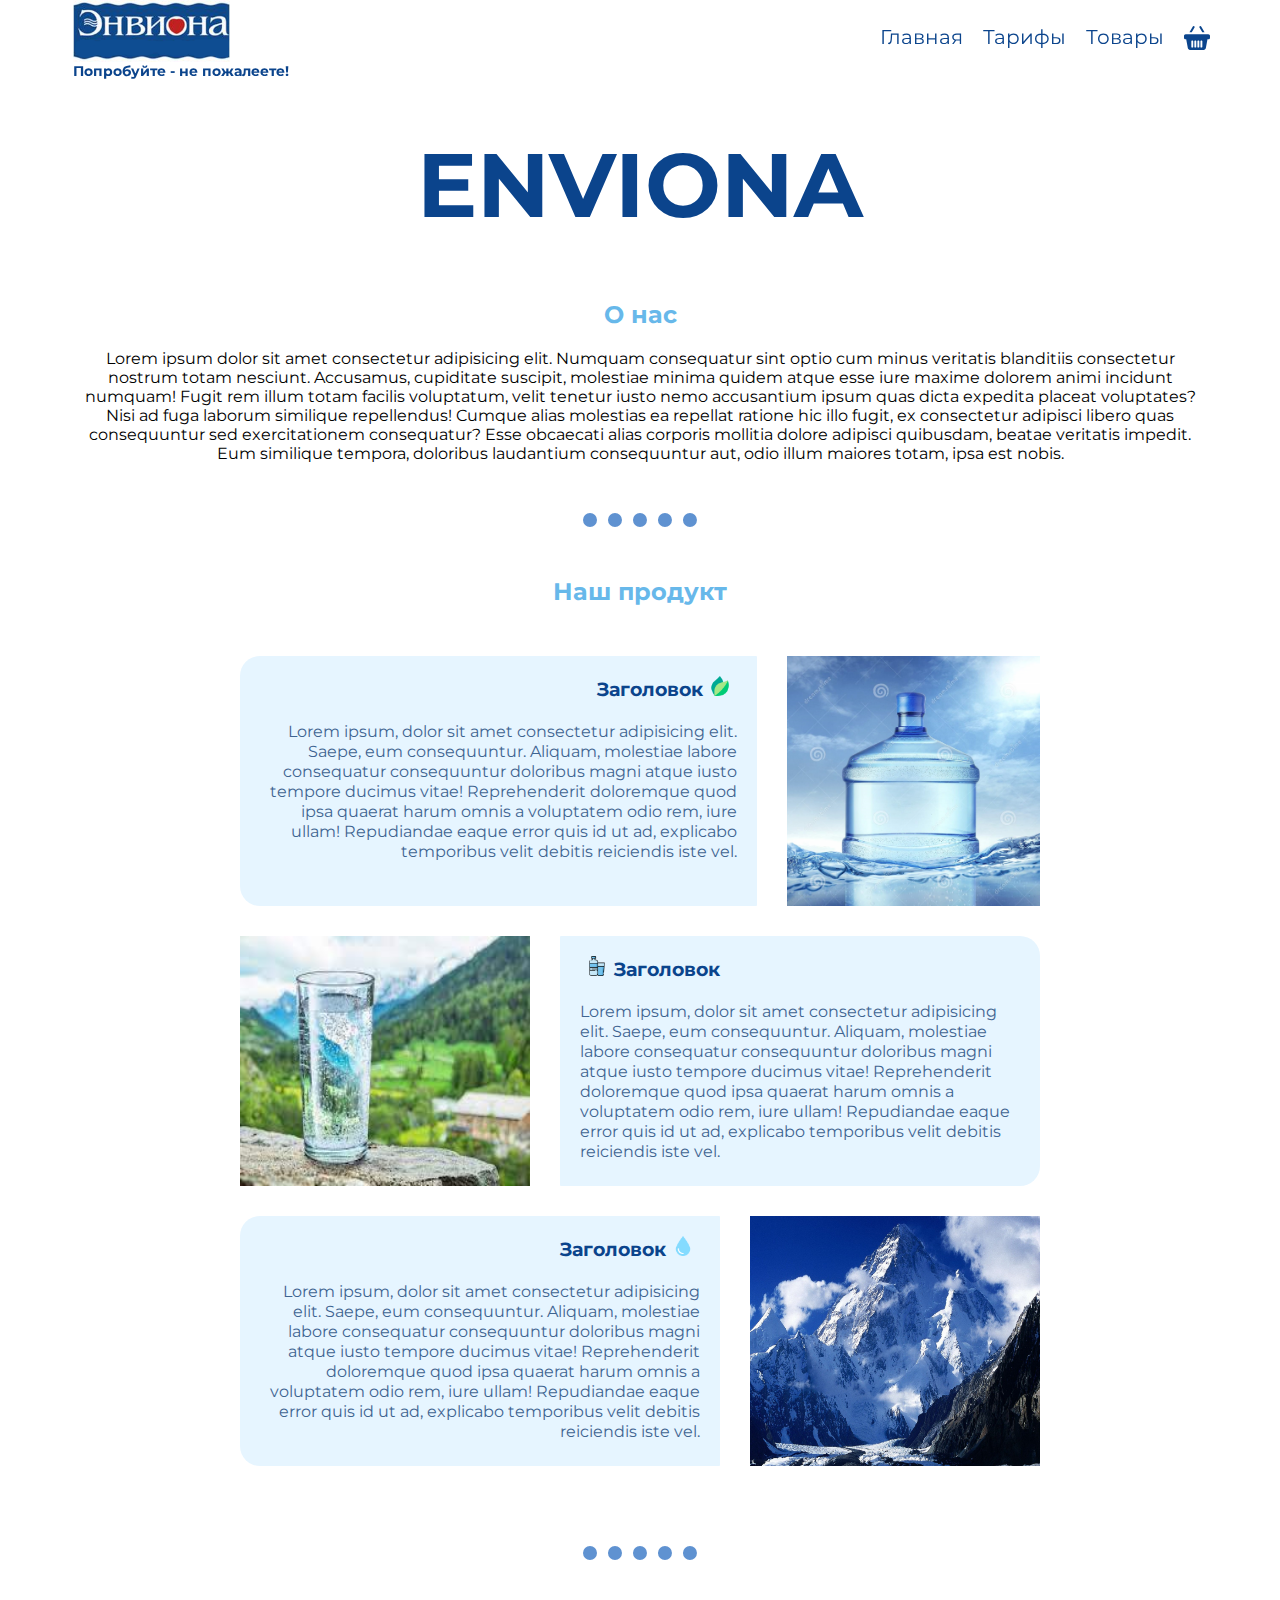
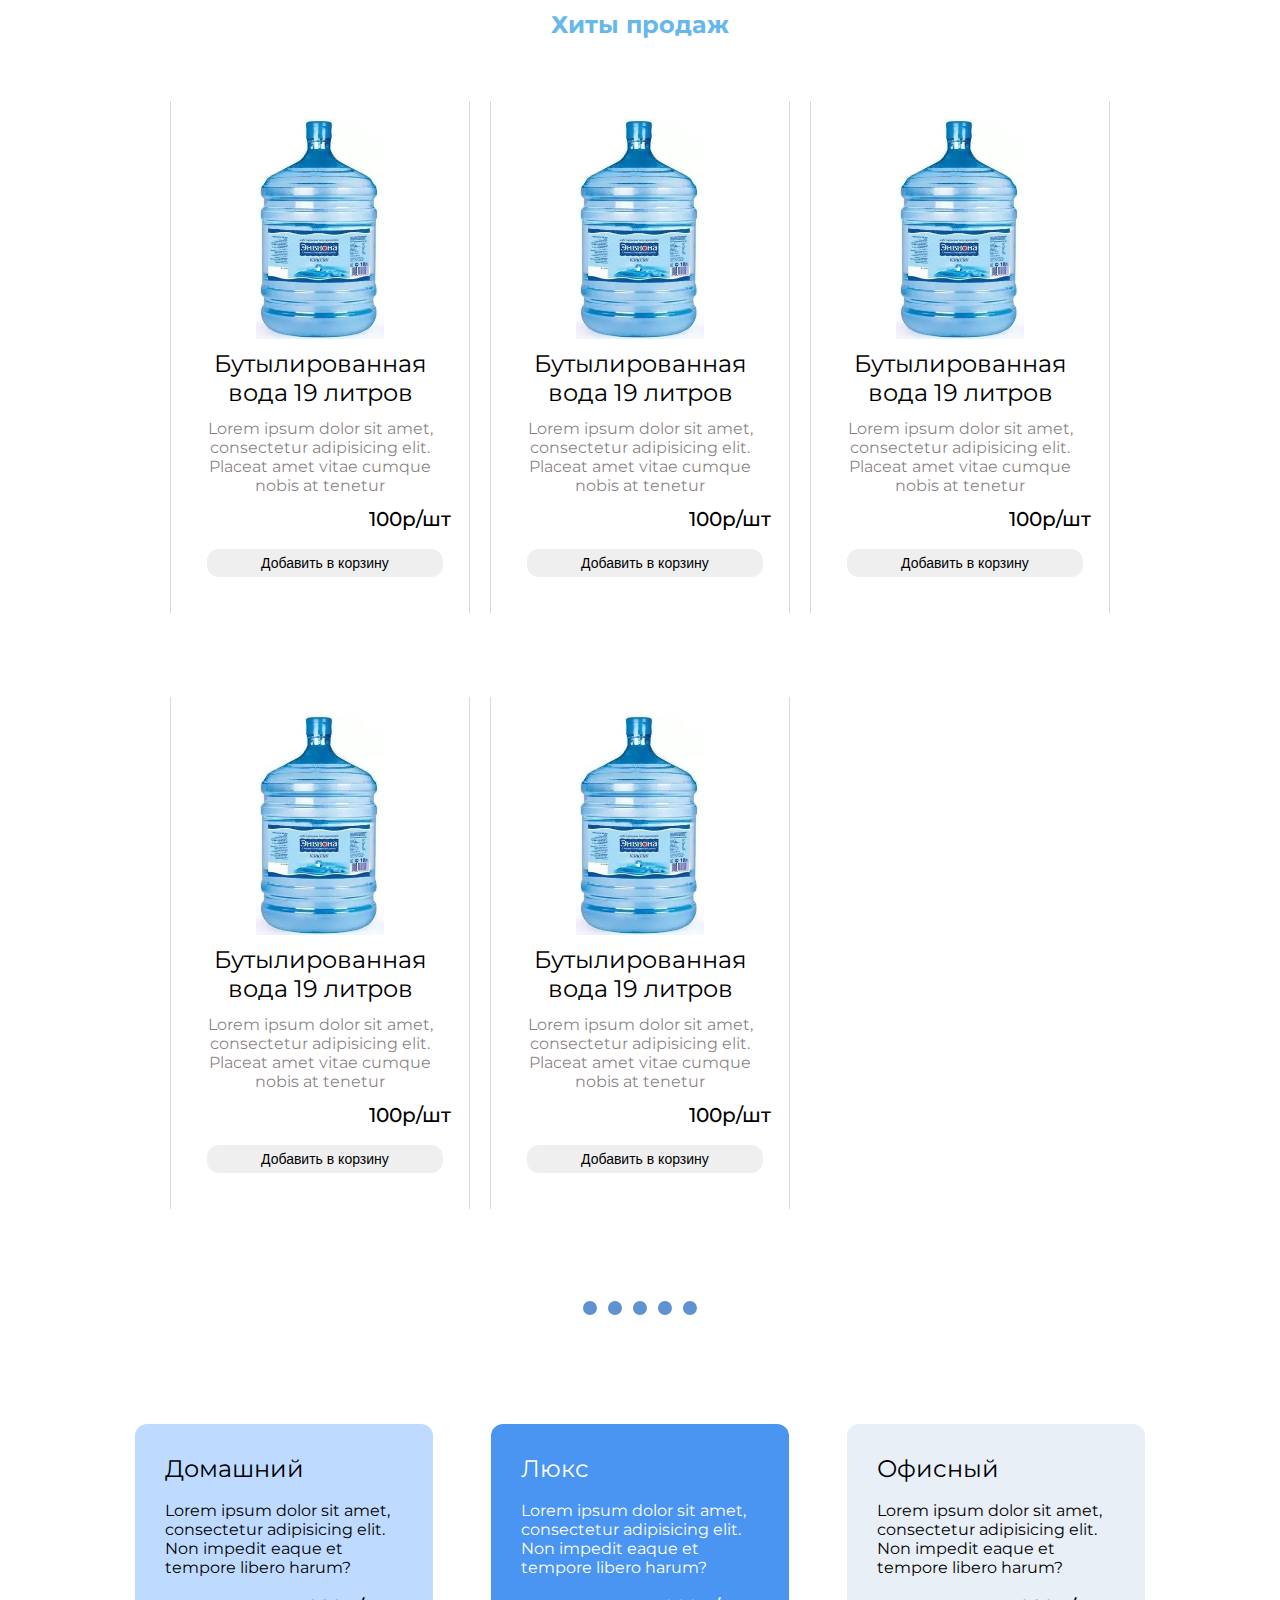
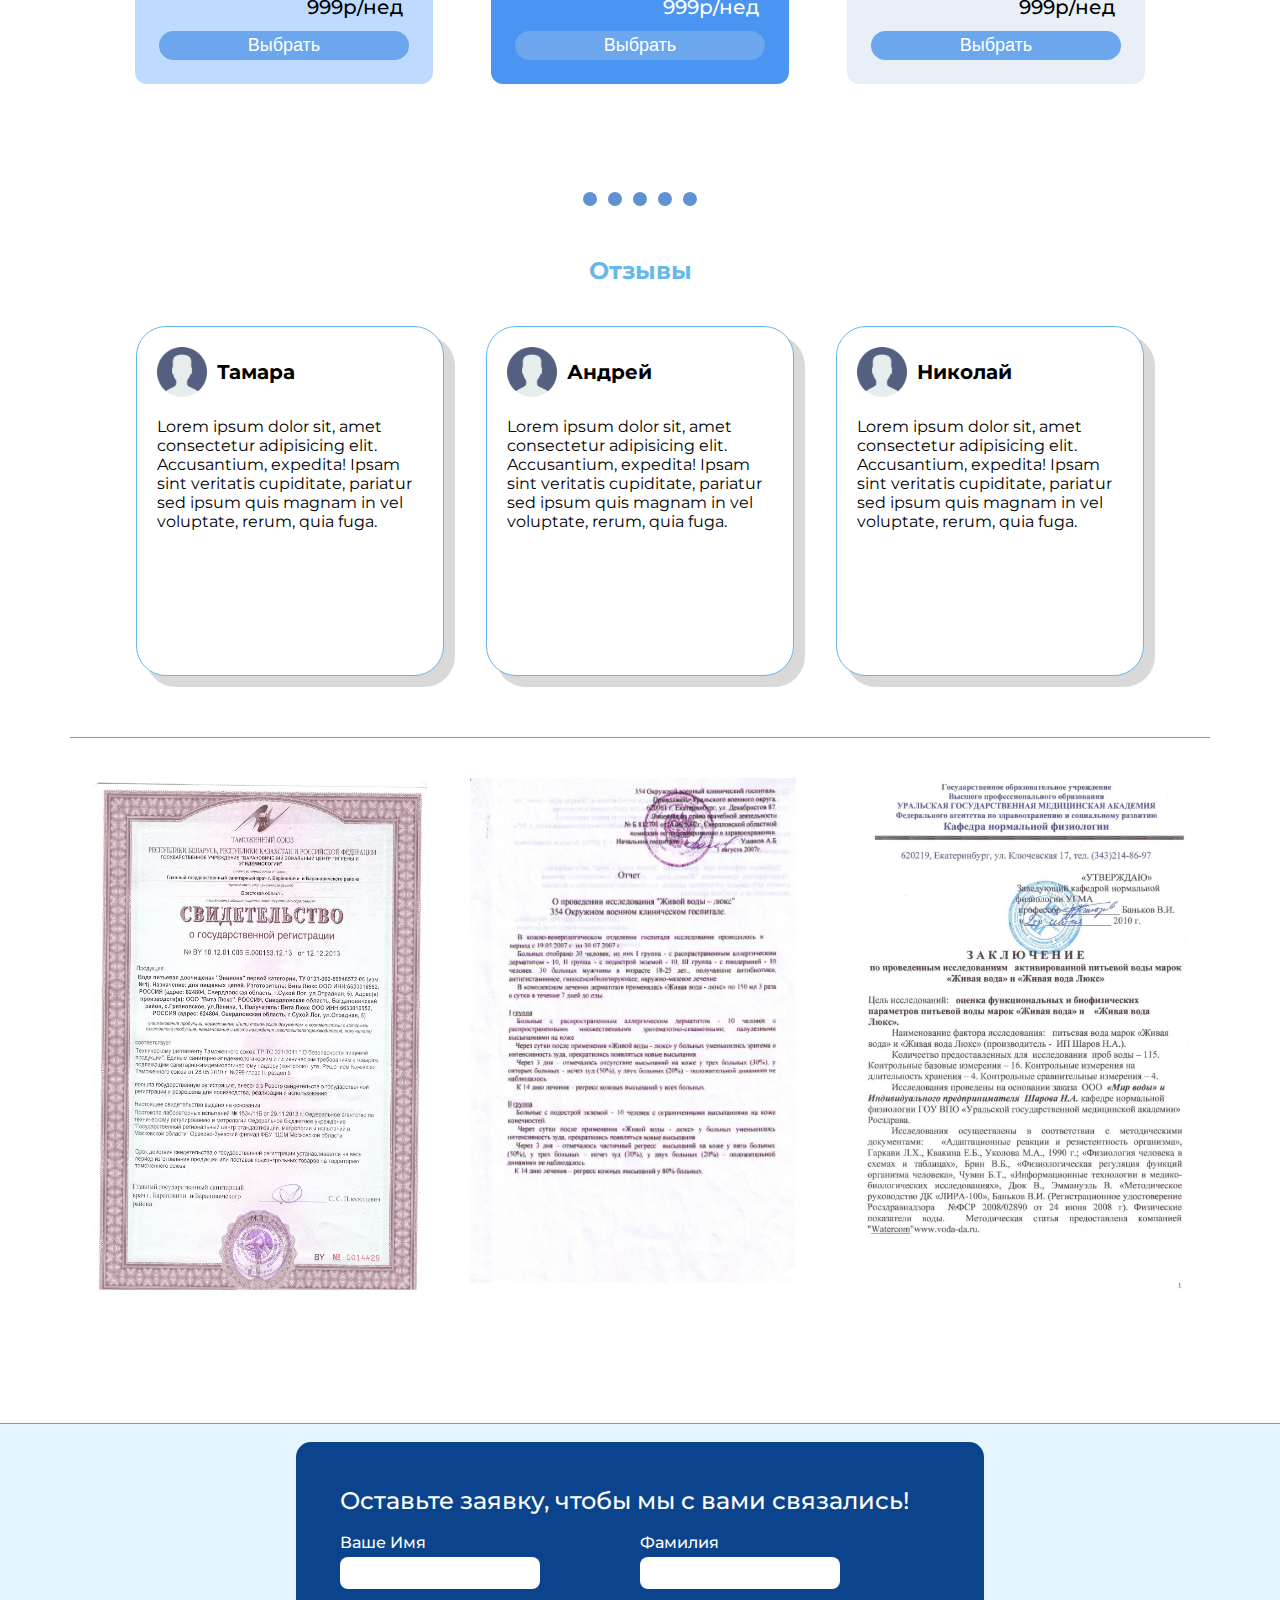
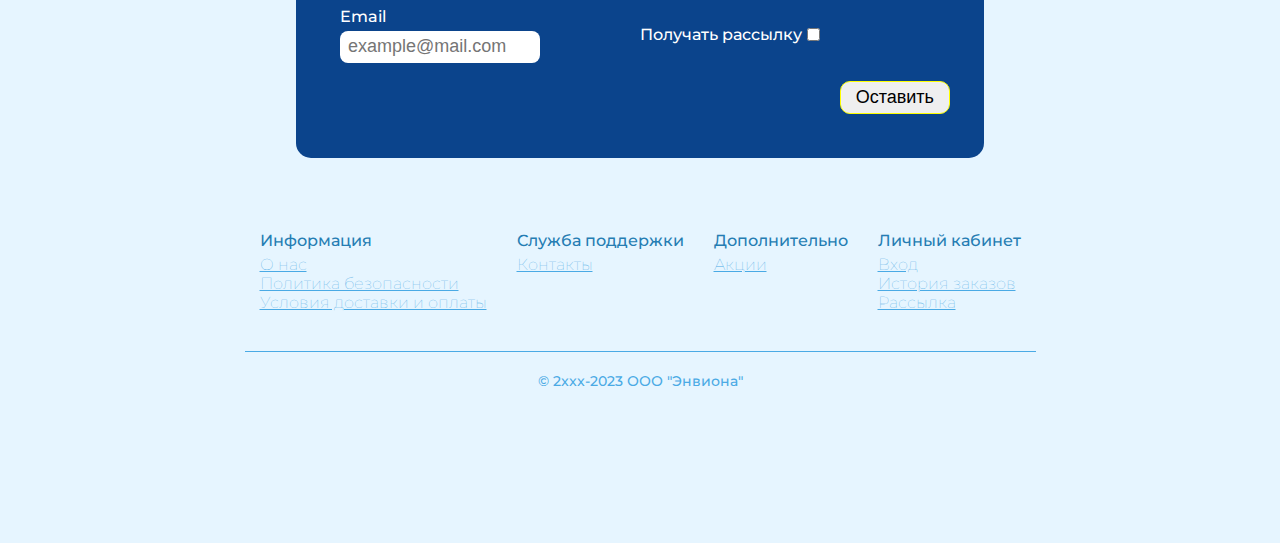
<file: index.html>
<!DOCTYPE html>
<html lang="en">
<head>
    <meta charset="UTF-8">
    <meta http-equiv="X-UA-Compatible" content="IE=edge">
    <meta name="viewport" content="width=device-width, initial-scale=1.0">
    <title>enviona</title>
    <link rel="stylesheet" href="./index.css">
    <link rel="icon" type="image/x-icon" href="/images/favicon.ico">
</head>

<body>
    <header class="_header">
        <div class="_container">
            <div class="header__body">
                <div class="header__logo">
                    <img src="./images/logo.png" alt="">
                    <h6>Попробуйте - не пожалеете!</h6>
                </div>
                <div class="header__burger">
                    <span></span>
                </div>
                <nav class="header__menu">
                    <ul class="header__list">
                        <li><a href="#" class="header__link">Главная</a></li>
                        <li><a href="tarifs.html" class="header__link">Тарифы</a></li>
                        <li><a href="products.html" class="header__link">Товары</a></li>
                        <li><a href="basket.html" class="header__link"><img src="./images/shopping-basket.svg" alt=""></a></li>
                    </ul>
                </nav>
            </div>
        </div>
    </header>

    
    <div class="_content">
        <h1 class="main__title">enviona</h1>

        <h2 class="_title">О нас</h2>
        <div class="about__us">
            <div class="content__text">
                Lorem ipsum dolor sit amet consectetur adipisicing elit. Numquam consequatur sint optio cum minus veritatis blanditiis consectetur nostrum totam nesciunt. Accusamus, cupiditate suscipit, molestiae minima quidem atque esse iure maxime dolorem animi incidunt numquam! Fugit rem illum totam facilis voluptatum, velit tenetur iusto nemo accusantium ipsum quas dicta expedita placeat voluptates? Nisi ad fuga laborum similique repellendus! Cumque alias molestias ea repellat ratione hic illo fugit, ex consectetur adipisci libero quas consequuntur sed exercitationem consequatur? Esse obcaecati alias corporis mollitia dolore adipisci quibusdam, beatae veritatis impedit. Eum similique tempora, doloribus laudantium consequuntur aut, odio illum maiores totam, ipsa est nobis.
            </div>
        </div>

        <span class="dots"></span>
        
        <h2 class="_title">Наш продукт</h2>
        <div class="banners">
            <div class="banner">
                <div class="banner__text banner__text__left">
                    <h3>Заголовок<img src="./images/leaf.png" alt=""></h3>
                    <p>Lorem ipsum, dolor sit amet consectetur adipisicing elit. Saepe, eum consequuntur. Aliquam, molestiae labore consequatur consequuntur doloribus magni atque iusto tempore ducimus vitae! Reprehenderit doloremque quod ipsa quaerat harum omnis a voluptatem odio rem, iure ullam! Repudiandae eaque error quis id ut ad, explicabo temporibus velit debitis reiciendis iste vel.</p>
                </div>
                <img src="./images/plastic_bottle.jpg" alt="bottle" class="banner-image">
            </div>
            <div class="banner right">
                <img src="./images/water_glass.jpg" alt="bottle" class="banner-image">
                <div class="banner__text banner__text__right">
                    <h3><img src="./images/water-bottle.png" alt="">Заголовок</h3>
                    <p>Lorem ipsum, dolor sit amet consectetur adipisicing elit. Saepe, eum consequuntur. Aliquam, molestiae labore consequatur consequuntur doloribus magni atque iusto tempore ducimus vitae! Reprehenderit doloremque quod ipsa quaerat harum omnis a voluptatem odio rem, iure ullam! Repudiandae eaque error quis id ut ad, explicabo temporibus velit debitis reiciendis iste vel.</p>
                </div>
            </div>
            <div class="banner">
                <div class="banner__text banner__text__left">
                    <h3>Заголовок<img src="./images/water.png" alt=""></h3>
                    <p>Lorem ipsum, dolor sit amet consectetur adipisicing elit. Saepe, eum consequuntur. Aliquam, molestiae labore consequatur consequuntur doloribus magni atque iusto tempore ducimus vitae! Reprehenderit doloremque quod ipsa quaerat harum omnis a voluptatem odio rem, iure ullam! Repudiandae eaque error quis id ut ad, explicabo temporibus velit debitis reiciendis iste vel.</p>
                </div>
                <img src="./images/mountain.jpg" alt="bottle" class="banner-image">
            </div>
        </div>

        <span class="dots"></span>

        <h2 class="_title">Хиты продаж</h2>
        <div class="bestseller">
            <div class="product">
                <img src="./images/bottle_19.jpg" alt="" class="product__img">
                <div class="product__about"> 
                    <p class="product__title">Бутылированная вода 19 литров</p>
                    <p class="product__description">Lorem ipsum dolor sit amet, consectetur adipisicing elit. Placeat amet vitae cumque nobis at tenetur</p>
                    <p class="product__price">100р/шт</p>
                    <button class="product__buy__button">Добавить в корзину</button>
                </div>
            </div>
            <div class="product">
                <img src="./images/bottle_19.jpg" alt="" class="product__img">
                <div class="product__about"> 
                    <p class="product__title">Бутылированная вода 19 литров</p>
                    <p class="product__description">Lorem ipsum dolor sit amet, consectetur adipisicing elit. Placeat amet vitae cumque nobis at tenetur</p>
                    <p class="product__price">100р/шт</p>
                    <button class="product__buy__button">Добавить в корзину</button>
                </div>
            </div>
            <div class="product">
                <img src="./images/bottle_19.jpg" alt="" class="product__img">
                <div class="product__about"> 
                    <p class="product__title">Бутылированная вода 19 литров</p>
                    <p class="product__description">Lorem ipsum dolor sit amet, consectetur adipisicing elit. Placeat amet vitae cumque nobis at tenetur</p>
                    <p class="product__price">100р/шт</p>
                    <button class="product__buy__button">Добавить в корзину</button>
                </div>
            </div>
            <div class="product">
                <img src="./images/bottle_19.jpg" alt="" class="product__img">
                <div class="product__about"> 
                    <p class="product__title">Бутылированная вода 19 литров</p>
                    <p class="product__description">Lorem ipsum dolor sit amet, consectetur adipisicing elit. Placeat amet vitae cumque nobis at tenetur</p>
                    <p class="product__price">100р/шт</p>
                    <button class="product__buy__button">Добавить в корзину</button>
                </div>
            </div>
            <div class="product">
                <img src="./images/bottle_19.jpg" alt="" class="product__img">
                <div class="product__about"> 
                    <p class="product__title">Бутылированная вода 19 литров</p>
                    <p class="product__description">Lorem ipsum dolor sit amet, consectetur adipisicing elit. Placeat amet vitae cumque nobis at tenetur</p>
                    <p class="product__price">100р/шт</p>
                    <button class="product__buy__button">Добавить в корзину</button>
                </div>
            </div>
        </div>

        <span class="dots"></span>

        <div class="tariffs">
            <div class="tariff home__type">
                <p class="tariff__title">Домашний</p>
                <p class="tariff__description">Lorem ipsum dolor sit amet, consectetur adipisicing elit. Non impedit eaque et tempore libero harum?</p>
                <p class="tariff__price">999р/нед</p>
                <div class="tariff__button">
                    <button>Выбрать</button> 
                </div>
            </div>
            <div class="tariff lux__type">
                <p class="tariff__title">Люкс</p>
                <p class="tariff__description">Lorem ipsum dolor sit amet, consectetur adipisicing elit. Non impedit eaque et tempore libero harum?</p>
                <p class="tariff__price">999р/нед</p>
                <div class="tariff__button">
                    <button>Выбрать</button> 
                </div>
            </div>
            <div class="tariff office__type">
                <p class="tariff__title">Офисный</p>
                <p class="tariff__description">Lorem ipsum dolor sit amet, consectetur adipisicing elit. Non impedit eaque et tempore libero harum?</p>
                <p class="tariff__price">999р/нед</p>
                <div class="tariff__button">
                    <button>Выбрать</button> 
                </div>
            </div>
        </div>

        <span class="dots"></span>
        
        <h2 class="_title">Отзывы</h2>
        <div class="reviews">
            <div class="card">
                <div class="privetstvie">
                    <img src="./images/user.png" alt="">
                    <p>Тамара</p>
                </div>
                <p class="card__review">Lorem ipsum dolor sit, amet consectetur adipisicing elit. Accusantium, expedita! Ipsam sint veritatis cupiditate, pariatur sed ipsum quis magnam in vel voluptate, rerum, quia fuga.</p>
            </div>
            <div class="card">
                <div class="privetstvie">
                    <img src="./images/user.png" alt="">
                    <p>Андрей</p>
                </div>
                <p class="card__review">Lorem ipsum dolor sit, amet consectetur adipisicing elit. Accusantium, expedita! Ipsam sint veritatis cupiditate, pariatur sed ipsum quis magnam in vel voluptate, rerum, quia fuga.</p>
            </div>
            <div class="card">
                <div class="privetstvie">
                    <img src="./images/user.png" alt="">
                    <p>Николай</p>
                </div>
                <p class="card__review">Lorem ipsum dolor sit, amet consectetur adipisicing elit. Accusantium, expedita! Ipsam sint veritatis cupiditate, pariatur sed ipsum quis magnam in vel voluptate, rerum, quia fuga.</p>
            </div>
        </div>
        
        <div class="certificates">
            <img src="./images/cert.jpg" alt="">
            <img src="./images/otchet.jpg" alt="">
            <img src="./images/zakl.jpg" alt="">
        </div>

    </div>

    <footer class="footer">
        <form action="" class="contact__us">
            <p class="contact__title">Оставьте заявку, чтобы мы с вами связались!</p>
            <div class="row1">
                <div class="name">
                    <label for="name">Ваше Имя</label>
                    <input type="text" id="name">
                </div>
                <div class="surname">
                    <label for="surname">Фамилия</label>
                    <input type="text" id="surname">
                </div>
            </div>
            
            <div class="row2">
                <div class="email">
                    <label for="phoneNumber">Email</label>
                    <input type="email" name="" placeholder="example@mail.com" id="email">
                </div>
                <div class="check">
                    <label for="checkbox">Получать рассылку</label>
                    <input type="checkbox" name="" id="checkbox">
                </div>
            </div>

            <div class="contact__button">
                <button>Оставить</button>
            </div>
        </form>
        <div class="footer__table">
            <div class="footer__col">
                <h5>Информация</h5>
                <a href="" class="footer__link">О нас</a>
                <a href="" class="footer__link">Политика безопасности</a>
                <a href="" class="footer__link">Условия доставки и оплаты</a>
            </div>
            <div class="footer__col">
                <h5>Служба поддержки</h5>
                <a href="" class="footer__link">Контакты</a>
            </div>
            <div class="footer__col">
                <h5>Дополнительно</h5>
                <a href="" class="footer__link">Акции</a>
            </div>
            <div class="footer__col">
                <h5>Личный кабинет</h5>
                <a href="" class="footer__link">Вход</a>
                <a href="" class="footer__link">История заказов</a>
                <a href="" class="footer__link">Рассылка</a>
            </div>
        </div>
        <p class="footer__bottom__text">© 2xxx-2023 ООО "Энвиона"</p>
    </footer>

    <script src="./toggleClasses.js"></script>
</body>
</html>
</file>
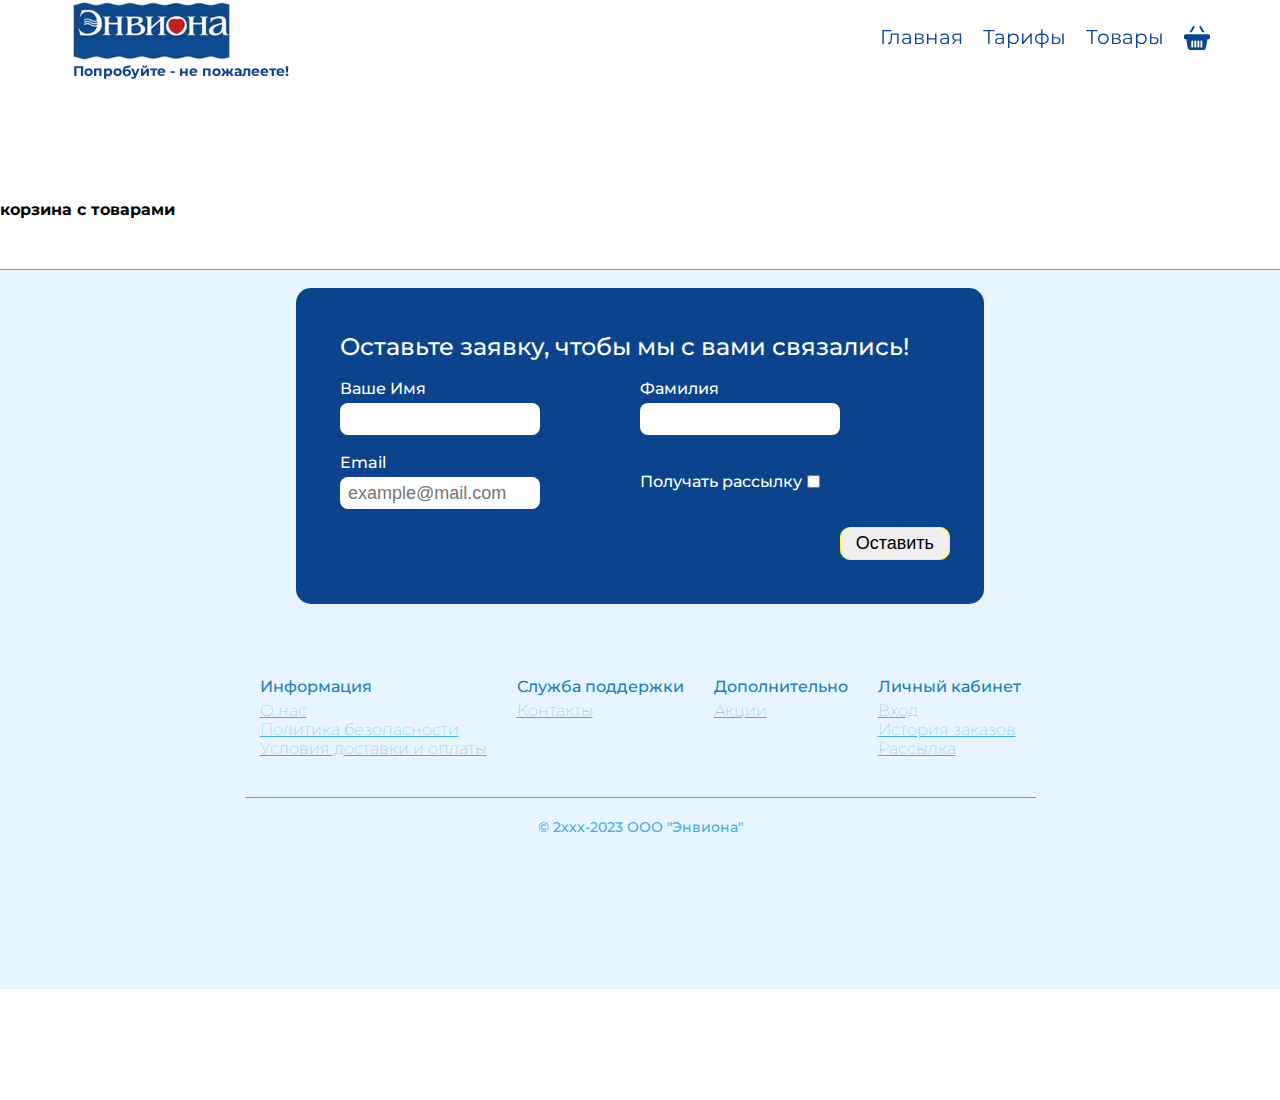
<file: basket.html>
<!DOCTYPE html>
<html lang="en">
<head>
    <meta charset="UTF-8">
    <meta http-equiv="X-UA-Compatible" content="IE=edge">
    <meta name="viewport" content="width=device-width, initial-scale=1.0">
    <link rel="stylesheet" href="index.css">
    <title>products</title>
</head>
<body>
    <header class="_header">
        <div class="_container">
            <div class="header__body">
                <div class="header__logo">
                    <!-- <h1 class="">Лого</h1> -->
                    <img src="./images/logo.png" alt="">
                    <h6>Попробуйте - не пожалеете!</h6>
                </div>
                <div class="header__burger">
                    <span></span>
                </div>
                <nav class="header__menu">
                    <ul class="header__list">
                        <li><a href="index.html" class="header__link">Главная</a></li>
                        <li><a href="tarifs.html" class="header__link">Тарифы</a></li>
                        <li><a href="products.html" class="header__link">Товары</a></li>
                        <li><a href="basket.html" class="header__link"><img src="./images/shopping-basket.svg" alt=""></a></li>
                    </ul>
                </nav>
            </div>
        </div>
    </header>

    <h4 style="margin-top: 200px">корзина с товарами</h4>
    
    <footer class="footer">
        <form action="" class="contact__us">
            <p class="contact__title">Оставьте заявку, чтобы мы с вами связались!</p>
            <div class="row1">
                <div class="name">
                    <label for="name">Ваше Имя</label>
                    <input type="text" id="name">
                </div>
                <div class="surname">
                    <label for="surname">Фамилия</label>
                    <input type="text" id="surname">
                </div>
            </div>
            
            <div class="row2">
                <div class="email">
                    <label for="phoneNumber">Email</label>
                    <input type="email" name="" placeholder="example@mail.com" id="email">
                </div>
                <div class="check">
                    <label for="checkbox">Получать рассылку</label>
                    <input type="checkbox" name="" id="checkbox">
                </div>
            </div>

            <div class="contact__button">
                <button>Оставить</button>
            </div>
        </form>
        <div class="footer__table">
            <div class="footer__col">
                <h5>Информация</h5>
                <a href="" class="footer__link">О нас</a>
                <a href="" class="footer__link">Политика безопасности</a>
                <a href="" class="footer__link">Условия доставки и оплаты</a>
            </div>
            <div class="footer__col">
                <h5>Служба поддержки</h5>
                <a href="" class="footer__link">Контакты</a>
            </div>
            <div class="footer__col">
                <h5>Дополнительно</h5>
                <a href="" class="footer__link">Акции</a>
            </div>
            <div class="footer__col">
                <h5>Личный кабинет</h5>
                <a href="" class="footer__link">Вход</a>
                <a href="" class="footer__link">История заказов</a>
                <a href="" class="footer__link">Рассылка</a>
            </div>
        </div>
        <p class="footer__bottom__text">© 2xxx-2023 ООО "Энвиона"</p>
    </footer>

    <script src="./toggleClasses.js"></script>
</body>
</html>
</file>
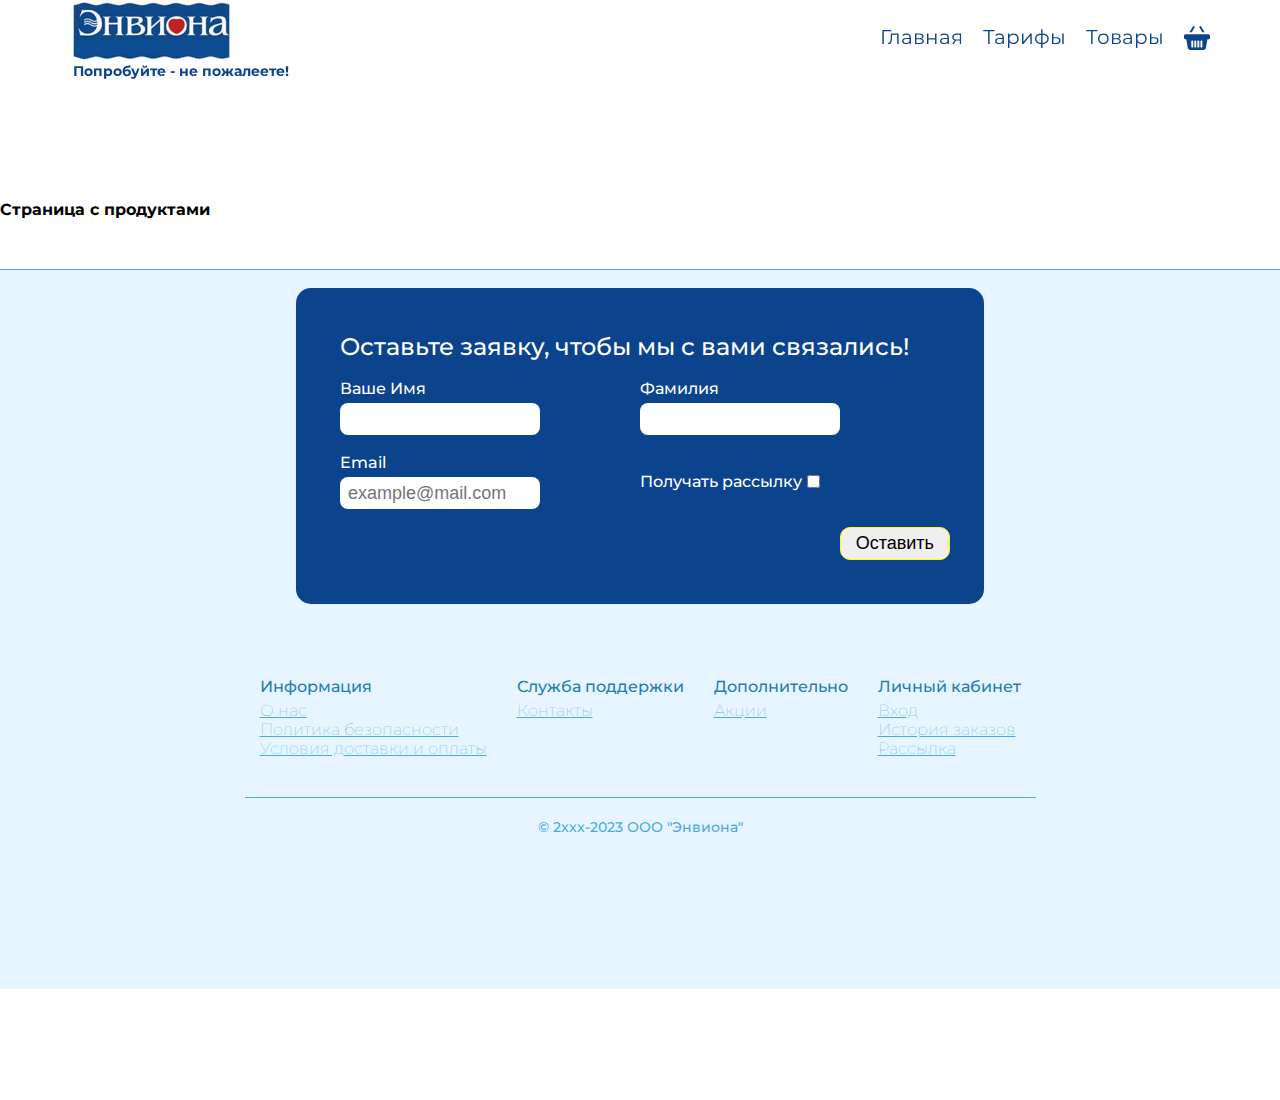
<file: products.html>
<!DOCTYPE html>
<html lang="en">
<head>
    <meta charset="UTF-8">
    <meta http-equiv="X-UA-Compatible" content="IE=edge">
    <meta name="viewport" content="width=device-width, initial-scale=1.0">
    <link rel="stylesheet" href="index.css">
    <title>products</title>
</head>
<body>
    <header class="_header">
        <div class="_container">
            <div class="header__body">
                <div class="header__logo">
                    <!-- <h1 class="">Лого</h1> -->
                    <img src="./images/logo.png" alt="">
                    <h6>Попробуйте - не пожалеете!</h6>
                </div>
                <div class="header__burger">
                    <span></span>
                </div>
                <nav class="header__menu">
                    <ul class="header__list">
                        <li><a href="index.html" class="header__link">Главная</a></li>
                        <li><a href="tarifs.html" class="header__link">Тарифы</a></li>
                        <li><a href="#" class="header__link">Товары</a></li>
                        <li><a href="basket.html" class="header__link"><img src="./images/shopping-basket.svg" alt=""></a></li>
                    </ul>
                </nav>
            </div>
        </div>
    </header>

    <h4 style="margin-top: 200px">Страница с продуктами</h4>


    <footer class="footer">
        <form action="" class="contact__us">
            <p class="contact__title">Оставьте заявку, чтобы мы с вами связались!</p>
            <div class="row1">
                <div class="name">
                    <label for="name">Ваше Имя</label>
                    <input type="text" id="name">
                </div>
                <div class="surname">
                    <label for="surname">Фамилия</label>
                    <input type="text" id="surname">
                </div>
            </div>
            
            <div class="row2">
                <div class="email">
                    <label for="phoneNumber">Email</label>
                    <input type="email" name="" placeholder="example@mail.com" id="email">
                </div>
                <div class="check">
                    <label for="checkbox">Получать рассылку</label>
                    <input type="checkbox" name="" id="checkbox">
                </div>
            </div>

            <div class="contact__button">
                <button>Оставить</button>
            </div>
        </form>
        <div class="footer__table">
            <div class="footer__col">
                <h5>Информация</h5>
                <a href="" class="footer__link">О нас</a>
                <a href="" class="footer__link">Политика безопасности</a>
                <a href="" class="footer__link">Условия доставки и оплаты</a>
            </div>
            <div class="footer__col">
                <h5>Служба поддержки</h5>
                <a href="" class="footer__link">Контакты</a>
            </div>
            <div class="footer__col">
                <h5>Дополнительно</h5>
                <a href="" class="footer__link">Акции</a>
            </div>
            <div class="footer__col">
                <h5>Личный кабинет</h5>
                <a href="" class="footer__link">Вход</a>
                <a href="" class="footer__link">История заказов</a>
                <a href="" class="footer__link">Рассылка</a>
            </div>
        </div>
        <p class="footer__bottom__text">© 2xxx-2023 ООО "Энвиона"</p>
    </footer>

    <script src="./toggleClasses.js"></script>
</body>
</html>
</file>
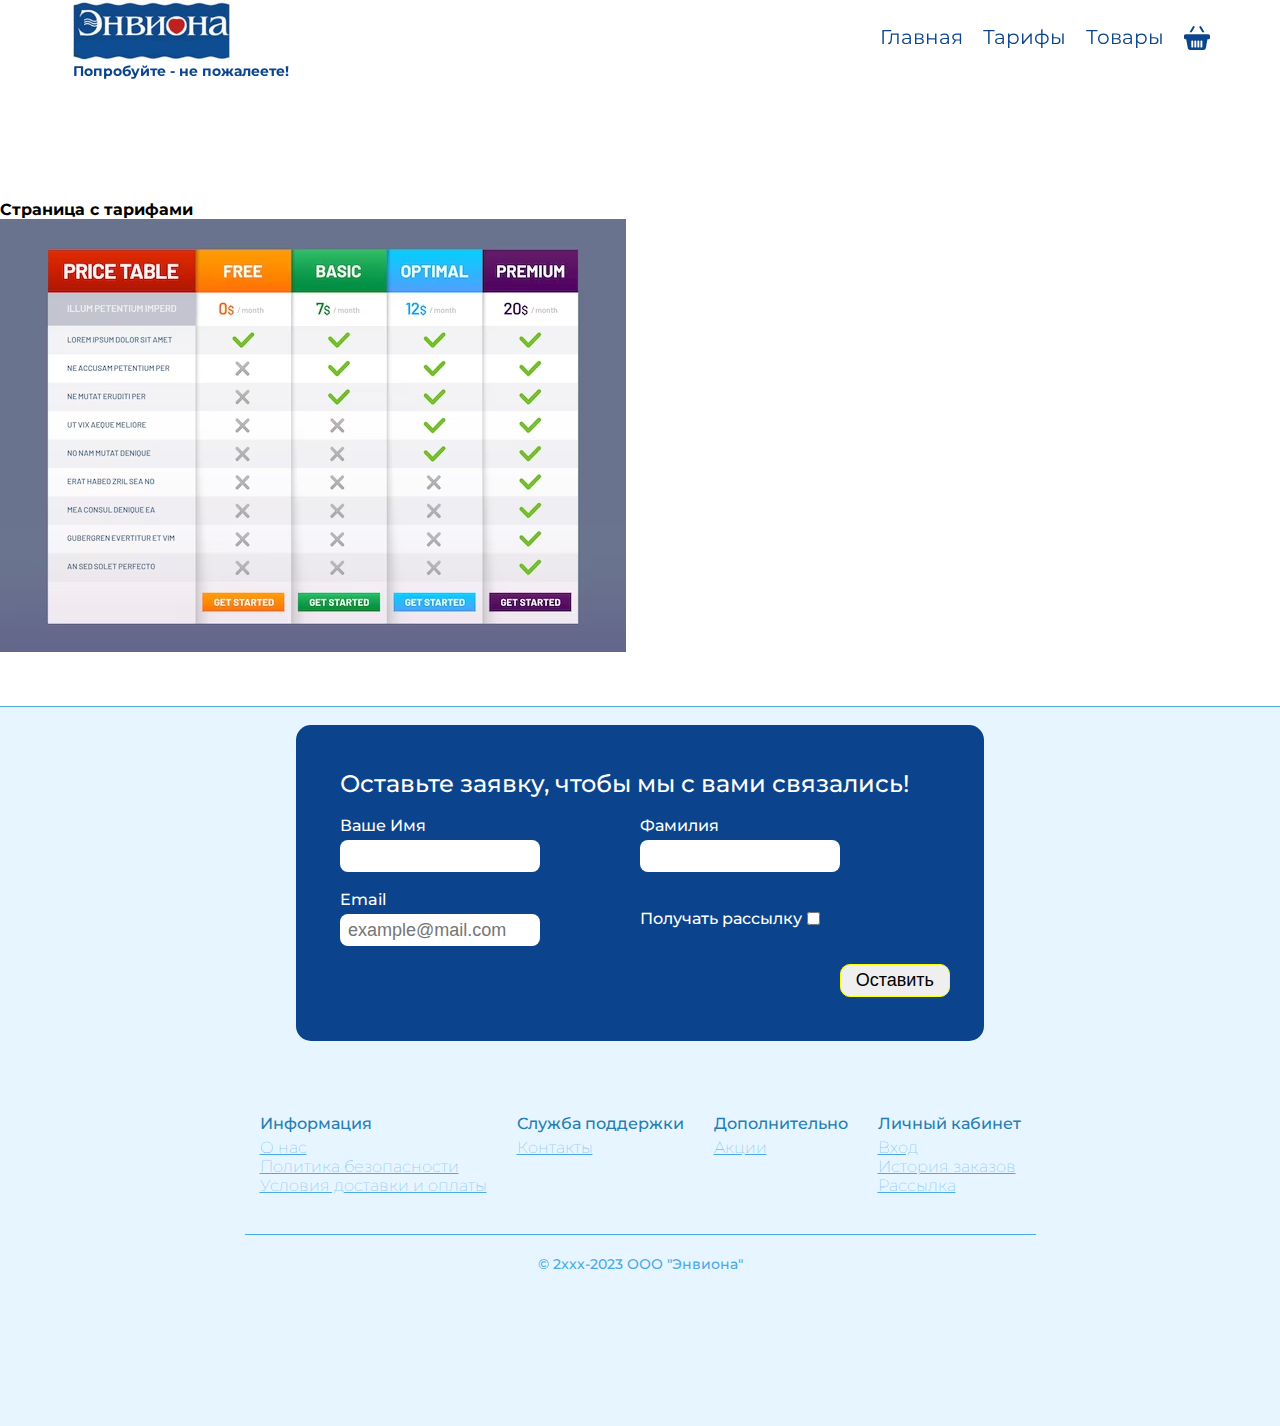
<file: tarifs.html>
<!DOCTYPE html>
<html lang="en">
<head>
    <meta charset="UTF-8">
    <meta http-equiv="X-UA-Compatible" content="IE=edge">
    <meta name="viewport" content="width=device-width, initial-scale=1.0">
    <title>tarifs</title>
    <link rel="stylesheet" href="index.css">
</head>
<body>
    <header class="_header">
        <div class="_container">
            <div class="header__body">
                <div class="header__logo">
                    <!-- <h1 class="">Лого</h1> -->
                    <img src="./images/logo.png" alt="">
                    <h6>Попробуйте - не пожалеете!</h6>
                </div>
                <div class="header__burger">
                    <span></span>
                </div>
                <nav class="header__menu">
                    <ul class="header__list">
                        <li><a href="index.html" class="header__link">Главная</a></li>
                        <li><a href="#" class="header__link">Тарифы</a></li>
                        <li><a href="products.html" class="header__link">Товары</a></li>
                        <li><a href="basket.html" class="header__link"><img src="./images/shopping-basket.svg" alt=""></a></li>
                    </ul>
                </nav>
            </div>
        </div>
    </header>

    <h4 style="margin-top: 200px">Страница с тарифами</h4>
    <img src="./images/tariffs-example.avif" alt="">

    <footer class="footer">
        <form action="" class="contact__us">
            <p class="contact__title">Оставьте заявку, чтобы мы с вами связались!</p>
            <div class="row1">
                <div class="name">
                    <label for="name">Ваше Имя</label>
                    <input type="text" id="name">
                </div>
                <div class="surname">
                    <label for="surname">Фамилия</label>
                    <input type="text" id="surname">
                </div>
            </div>
            
            <div class="row2">
                <div class="email">
                    <label for="phoneNumber">Email</label>
                    <input type="email" name="" placeholder="example@mail.com" id="email">
                </div>
                <div class="check">
                    <label for="checkbox">Получать рассылку</label>
                    <input type="checkbox" name="" id="checkbox">
                </div>
            </div>

            <div class="contact__button">
                <button>Оставить</button>
            </div>
        </form>
        <div class="footer__table">
            <div class="footer__col">
                <h5>Информация</h5>
                <a href="" class="footer__link">О нас</a>
                <a href="" class="footer__link">Политика безопасности</a>
                <a href="" class="footer__link">Условия доставки и оплаты</a>
            </div>
            <div class="footer__col">
                <h5>Служба поддержки</h5>
                <a href="" class="footer__link">Контакты</a>
            </div>
            <div class="footer__col">
                <h5>Дополнительно</h5>
                <a href="" class="footer__link">Акции</a>
            </div>
            <div class="footer__col">
                <h5>Личный кабинет</h5>
                <a href="" class="footer__link">Вход</a>
                <a href="" class="footer__link">История заказов</a>
                <a href="" class="footer__link">Рассылка</a>
            </div>
        </div>
        <p class="footer__bottom__text">© 2xxx-2023 ООО "Энвиона"</p>
    </footer>

    <script src="./toggleClasses.js"></script>
</body>
</html>
</file>
<file: index.css>
/* 0b448c темно-синий -  */
/* fff белый */
/* 67b8ea светло-голубой */
/*  */

@import url('https://fonts.googleapis.com/css2?family=Montserrat:wght@500&display=swap');
@import url('https://fonts.googleapis.com/css2?family=Open+Sans:ital,wght@1,300&display=swap');

*, *::before, *:after {
    padding: 0;
    margin: 0;
    border: 0;
    box-sizing: border-box;
}
html, body {
    height: 100%;
    font-family: 'Montserrat', sans-serif;
}

._container {
    max-width: 1180px;
    margin: auto;
    padding: 0px 20px;
}


/* NAVBAR */
._header {
    position: fixed;
    width: 100%;
    background-color: #fff;
    top: 0;
    left: 0;
    z-index: 50;
}
.header::before {
    content: '';
    position: absolute;
    top: 0;
    left: 0;
    width: 100%;
    height: 100%;
    z-index: 2;
}
.header__body {
    position: relative;
    display: flex;
    justify-content: space-between;
    height: 80px;
    align-items: center;
}
.header__logo {
    overflow: hidden;
    position: relative;
    cursor: pointer;
    padding: 3px;
    z-index: 3;
    display: flex;
    flex-direction: column;
}
.header__logo img {
    width: 65%;
    min-width: 100px;
} .header__logo h6 {
    color: #0b448c;
    font-size: 14px;
}
.header__burger { display: none; }
.header__list {
    display: flex;
    position: relative;
    z-index: 4;
}
.header__list li {
    list-style: none;
    margin-left: 20px;
}
.header__link {
    color: #0b448c;
    text-decoration: none;
    font-size: 20px;
}
.header__link:hover {
    color: #67b8ea;
}
.header__link img {
    width: 26px;
    filter: invert(18%) sepia(69%) saturate(2148%) hue-rotate(200deg) brightness(95%) contrast(96%);
}
.header__link img:hover {
    filter: invert(66%) sepia(40%) saturate(757%) hue-rotate(174deg) brightness(99%) contrast(85%);
}

@media (max-width: 767px) {
    body.lock {
        overflow: hidden;
    }
    .header__body {
        height: 60px;
    }
    .header__logo img {
        width: 50%;
        min-width: 100px;
    } .header__logo h6 {
        font-size: 10px;
    }
    .header__burger {
        display: block;
        position: relative;
        width: 30px;
        height: 20px;
        position: relative;
        cursor: pointer;
        z-index: 3;
    }
    .header__burger span {
        position: absolute;
        background-color: #0b448c;
        left: 0;
        width: 100%;
        height: 2px;
        top: 9px;
    }
    .header__burger::before,
    .header__burger::after {
        content: '';
        background-color: #0b448c;
        position: absolute;
        width: 30px;
        height: 2px;
        left: 0;
        transition: all 300ms ease 0ms;
    }
    .header__burger::before {
        top: 0;
    }
    .header__burger::after {
        bottom: 0;
    }
    .header__burger.active::before {
        transform: rotate(45deg);
        top: 9px;
    }
    .header__burger.active::after {
        transform: rotate(-45deg);
        top: 9px;
    }
    .header__burger.active span {
        transform: scale(0);
    }
    .header__menu {
        position: fixed;
        top: -100%;
        left: 0;
        width: 100%;
        height: 100%;
        background-color: #fff;
        padding: 70px 10px 20px 10px;
        transition: all 200ms ease 0ms;
    }
    .header__menu.active {
        top: 0;
    }

    .header__list {
        display: block;
    }
    .header__list li {
        margin-bottom: 20px;
    }
}


/* stuff */
._content {
    padding: 130px 20px 0 20px;
    max-width: 1180px;
    margin: auto;
    display: flex;
    flex-direction: column;
    align-items: center;
}

._title {
    margin-bottom: 20px;
    color: #67b8ea;
}
.dots {
    display: block;
    border-bottom: 14px dotted #5f92d1;
    width: 10%;
    overflow: visible;
    margin: 50px 0;
}


/* MAIN TITILE (ENVIONA h1) */
.main__title {
    text-transform: uppercase;
    color: #0b448c;
    font-size: calc(26px + 6vw);
    margin-bottom: 60px;
}
@media screen and (min-width: 1000px){
    .main__title {
        font-size: 90px;
    }
}


/* ABOUT US */
.about__us {
    text-align: center;
    border-width: 30px;
}


/* BANNERS */
.banners {
    text-align: center;
}
.banner {
    display: flex;
    max-width: 800px;
    margin: 30px;
}
.banner img {
    width: 300px;
    max-width: 290px;
    height: 250px;
}
.banner__text {
    background-color: #e6f5ff;
    padding: 20px;
}
.banner__text p {
    font-size: calc(16px + 1.5%);
    color: #3f6491;
}
.banner__text h3 {
    color: #0b448c;
    padding-bottom: 20px;
}
.banner__text h3 img {
    width: 20px;
    height: 20px;
    margin: 0 7px;
}
.banner__text__left {
    margin-right: 30px;
    text-align: right; 
    border-radius: 20px 1px 1px 20px;
}
.banner__text__right {
    text-align: left;
    margin-left: 30px;
    border-radius: 1px 20px 20px 1px;
}


/* BESTSELLER */
.bestseller {
    display: grid;
    grid-template-columns: 1fr 1fr 1fr;
}
.product {
    margin: 42px 10px;
    width: 300px;
    padding: 18px;
    display: flex;
    flex-direction: column;
    align-items: center;
    text-align: center;

    border-left: 1px solid #6e6e6e41;
    border-right: 1px solid #6e6e6e41;
}
.product__img {
    height: 220px;
    margin-bottom: 10px;
}
.product__title {
    font-size: 24px;
    padding-bottom: 12px;
}
.product__description {
    font-size: 16px;
    color: #230e0e8a;
}
.product__price {
    text-align: right;
    font-size: 20px;
    font-weight: 500;
    padding-top: 12px;
}
.product__buy__button {
    margin: 18px;
    width: 90%;
    padding: 6px;
    border-radius: 12px;
    cursor: pointer;
    font-size: 14px;
}

/* TARIFFS */
.tariffs {
    display: flex;
    padding: 30px;
}
.tariff {
    margin: calc(18px + 1%);
    min-width: 250px;
    max-width: 320px;
    padding: 24px;
    border-radius: 12px;
}
.tariff p {
    margin: 6px;
}
.tariff__title {
    font-size: 24px;
    padding-bottom: 12px;
}
.tariff__price {
    text-align: right;
    font-size: 20px;
    font-weight: 500;
    padding-top: 12px;
}
.tariff__button{
    display: flex;
    justify-content: center;
    width: 100%;
}
.tariff__button button {
    margin-top: 6px;
    width: 100%;
    padding: 4px;
    font-size: 18px;
    cursor: pointer;
    border-radius: 20px;
    color: #fff;
    background-color: #6ca6ed;
    transition: 0.3s;
}
.tariff__button button:hover {
    background-color: #5399ef;
}
.home__type { background-color: #bedbff; color: #000; }
.lux__type { background-color: #4a95f1; color: #fff; }
.office__type { background-color: #e9eff7; color: #000; }


/* REVIEWS */
.reviews {
    display: flex;
}
.card {
    height: 350px;
    min-width: 250px;
    max-width: 350px;
    background-color: #ffffff;
    margin: 2%;
    padding: 20px;
    border-radius: 30px;
    border: 1px solid #67b8ea;
    box-shadow: 10px 10px 0 1px #00000026;
}
.privetstvie {
    display: flex;
    align-items: center;
    margin-bottom: 20px;
}
.privetstvie img{
    height: 50px;
    width: 50px;
}
.privetstvie p{
    font-size: 20px;
    font-weight: 700;
    margin-left: 10px
}
.icon {
    width: 20px;
    height: 20px;
    margin: 2px
}


/* CERTIFICATES */
.certificates {
    border-top: 1px solid #4aaae5;
    display: flex;
    margin: 40px 0;
}
.certificates img {
    margin: 40px 20px;
    width: 30%;
    min-width: 290px;
}


/* FOOTER */
.footer {
    position:relative;
    display: flex;
    flex-direction: column;
    align-items: center;
    width: 100%;
    margin-top: 50px;
    height: 80%;
    background-color: #e6f5ff;
    color: #257db3;
    border-top: 1px solid #4aaae5;
}
.footer {
    font-weight: 500;
}
.footer h5 {
    font-weight: 500;
    font-size: 16px;
    margin-bottom: 5px;
}
.contact__us {
    padding: 44px;
    border-radius: 15px;
    margin: 18px;
    color: #fff;
    background-color: #0b448c;
    display: flex;
    flex-direction: column;
}
.contact__title {
    font-size: 24px;
    margin-bottom: 18px;
}
.row1, .row2 {
    display: flex;
    margin-bottom: 18px;
}
.name, .surname, .email {
    margin-right: 100px;
    display: flex;
    flex-direction: column;
}
.check {
    display: flex;
    align-items: center;
} .check label {
    margin-right: 5px;
} .check input[type="checkbox"] {
    accent-color: yellow;
}
.name label, .surname label, .email label { margin-bottom: 5px }
.contact__us input[type="text"], input[type="email"] {
    width: 200px;
    height: 32px;
    padding: 5px;
    padding-left: 8px;
    font-size: 18px;
    border-radius: 8px;
}
.contact__button {
    width: 100%;
    margin: 0 10px;
    display: flex;
    justify-content: flex-end;
}.contact__button button {
    padding: 5px 15px;
    font-size: 18px;
    cursor: pointer;
    border-radius: 10px;
    border: 1px solid yellow;
    transition: 0.2s;
}.contact__button button:hover {
    background-color: yellow;
    color: #0b448c;
}

.footer__table {
    display: flex;
    margin: 40px 0 20px 0;
    text-align: left;
    font-weight: 100;
    padding-bottom: 24px;
    border-bottom: 1px solid #4aaae5;
}
.footer__bottom__text {
    font-size: 14px;
    text-align: center;
    color: #4aaae5; 
}
.footer__col {
    display: flex;
    flex-direction: column;
    margin: 15px 15px;
}
.footer__link {
    color: #4aaae5;
}
.footer__link:hover {
    text-decoration: none;
}

@media (max-width: 874px) {
    .banner {
        display: block;
    }
    .banner.right {
        display: flex;
        flex-direction: column-reverse;
        align-items: center;
    }
    .banner__text {
        text-align: center !important;
        margin: 0;
        background-color: transparent;

    }

    .reviews {
        display: block;
        margin: 0;
    }

    .tariffs {
        display: block;
        margin: 0;
    }
    .tariff {
        margin-right: 0;
        margin-left: 0;
    }

    .bestseller {
        display: block;
        margin: 0;
    }
    .product {
        border: none;
        margin-top: 0;
    }

    .certificates {
        margin: 30px 0;
        display: flex;
        flex-direction: column;
        align-items: center;
    }
    .certificates img {
        margin: 20px 0;
    }

    .footer__table {
        display: block;
    }
    .footer {
        width: 100%;
        height: 100%;
    }
    .footer__col {
        margin: 15px 0;
    }
    .contact__us {
        display: none;
    }
}
</file>
